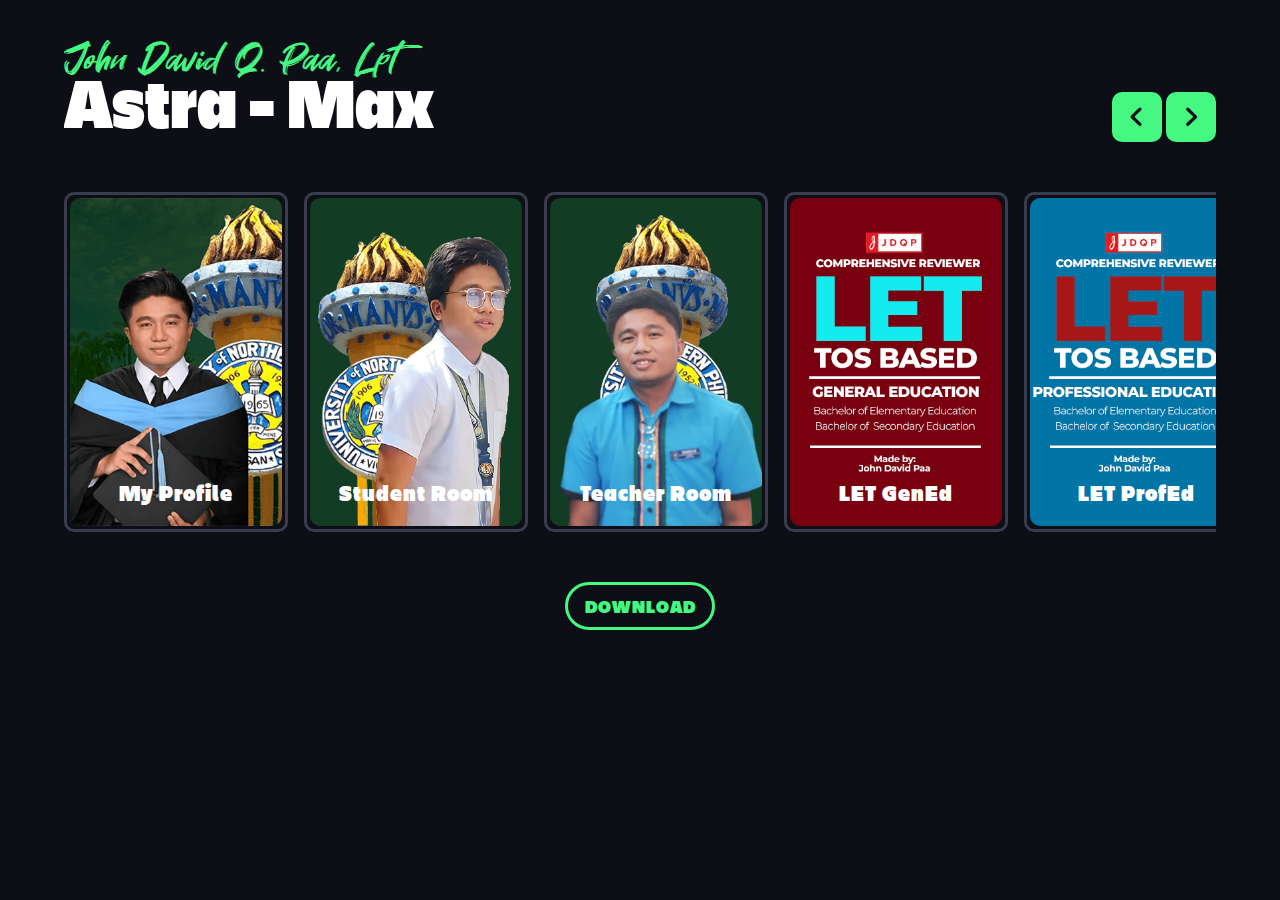
<file: index.html>
<!DOCTYPE html>
<html lang="en">
<head>
	<meta charset="UTF-8" />
	<meta name="viewport" content="width=device-width, initial-scale=1.0" />
	<title>Astra</title>
	<link rel="stylesheet" href="style.css">
	<link rel="stylesheet" href="https://cdnjs.cloudflare.com/ajax/libs/font-awesome/6.2.0/css/all.min.css" />
</head>
<body>
	
	<!-- Slider section -->
	<section class="slider">
		<div class="container">
		
			  <div class="slider" data-slider>
			  
			<div class="slider-title">
				<div>
					<p class="title">John David Q. Paa, Lpt</p>
					<p class="main_title">Astra - Max&nbsp;</p>
				</div>
							  
				<div class="slider__buttons">
				  <button class="slider__button" data-slider-prev disabled>
					<i class="fa fa-angle-left"></i>
				  </button>
				  <button class="slider__button" data-slider-next>
					<i class="fa fa-angle-right"></i>
				  </button>
				</div>
			</div>
			  
				<ul class="slider__track" data-slider-track>
				  <li>
					<div class="slide">
						<img src="img/hunter.png" class="slideimg" />
						<div class="slide_content">
							<a href="portfolio-main/index.html"><p>My Profile</p> </a>
						</div>
					</div>
				  </li>
					 
				  <li>
					<div class="slide">
						<img src="img/jett.png" class="slideimg" />
						<div class="slide_content">
							<p>Student Room</p>
						</div>
					</div>
				  </li>
				  <li>
					<div class="slide">
						<img src="img/stone.png" class="slideimg" />
						<div class="slide_content">
							<p>Teacher Room</p>
						</div>
				  </li>
				  <li>
					<div class="slide">
						<img src="img/raze.png" class="slideimg" />
						<div class="slide_content">
							<a href="gened/index.html"><p>LET GenEd</p></a>
						</div>
					</div>
				  </li>
				  <li>
					<div class="slide">
						<img src="img/jackie.png" class="slideimg" />
						<div class="slide_content">
							<a href="profed/index.html"><p>LET ProfEd</p></a>
						</div>
					</div>
				  </li>
				  <li>
					<div class="slide">
						<img src="img/phoenix.png" class="slideimg" />
						<div class="slide_content">
							<a href="fil/index.html"><p>Filipino Maj</p></a>
						</div>
					</div>
				  </li>
				  				</ul>
				
				<div class="btns">
					<button>DOWNLOAD</button>
				</div>
				
			  </div>
		</div>
	</section>
	
	
<script src="script.js"></script>
	
</body>
</html>
</file>
<file: style.css>
* {
	margin: 0;
	padding: 0;
	box-sizing: border-box;
	font-family: 'Poppins',sans-serif;
}
a {
	text-decoration: none;
}
html, body {
    height: 100%;
}

@font-face {
	font-family: charlieUltra;
	src: url(fonts/charlie-display-ultra.ttf);
}

@font-face {
	font-family: GreatSejagad;
	src: url(fonts/Great_Sejagad.ttf);
}

.container {
	width: 1355px;
	height: 100%;
	margin: 0 auto;
}

.center {
    width: 50%;
	height: 50%;
}

.title {
	color: #45f882;
	font-size: 70px;
	font-family: GreatSejagad;
}

.main_title {
    color: #fff;
    font-size: 70px;
    font-family: charlieUltra;
	line-height: 80px;
}

section.slider {
    padding: 10px 0;
    background: #0e0e16;
    height: 100vh;
}

section.slider .title {
    font-size: 42px;
    position: relative;
    top: 24px;
}

.slider-title {
    display: flex;
    justify-content: space-between;
    align-items: end;
	margin-bottom: 50px;
}

.slide_content {
    position: absolute;
    bottom: 20px;
    width: 100%;
    padding: 0 30px 0 30px;
    text-align: center;
}

button.slider__button {
	background: #45f882;
    border: 3px solid #45f882;
    width: 50px;
    height: 50px;
    font-size: 25px;
    cursor: pointer;
    color: #0e0e16;
    opacity: 1 !important;
    border-radius: 10px;
}

button.slider__button:hover {
    border: 3px solid #45f882;
    background: transparent;
    color: #45f882;
}

.slide_content p {
    color: #fff;
    font-family: charlieUltra;
    font-size: 22px;
	letter-spacing: 1px;
}
.slider .btns {
    text-align: center;
    margin-top: 50px;
}

.slider .btns button {
    height: 48px;
    width: 150px;
    border-radius: 50px;
    font-size: 18px;
    padding: 0 10px;
    cursor: pointer;
    outline: none;
    transition: all 0.3s ease;
    background: none;
    font-family: charlieUltra;
    border: 3px solid #45f882;
    color: #45f882;
	letter-spacing: 1px;
}

.slider .btns button:hover {
    background: #45f882;
    border: 3px solid #45f882;
    color: #0e0e16;
}

.slide:hover {
    border: 3px solid #45f882;
}

.slider {
  --slider-padding: 1rem;
  --slider-column-gap: 1rem;
  --slide-width: 20%;
  --slide-min-width: 15rem;
  position: relative;
  overflow: hidden;
}

.slider__track {
  display: flex;
  overflow-x: auto;
  -ms-scroll-snap-type: x mandatory;
      scroll-snap-type: x mandatory;
  padding-inline: var(--slider-padding);
  scroll-behavior: smooth;
  list-style-type: none;
  padding: 0;
  margin-right: calc(--var(slider-column-gap) * -1);
  scrollbar-width: none;
}

.slider__track > * {
  flex: 0 0 var(--slide-width);
  min-width: var(--slide-min-width);
  scroll-snap-align: start;
  scroll-snap-stop: always;
  padding-right: var(--slider-column-gap);
}

.slider__track::-webkit-scrollbar {
  display: none;
}

.slider__buttons {
  margin-top: 1rem;
}

.slider__buttons [disabled] {
  opacity: 0.5;
}

.slide {
	display: flex;
    align-items: center;
    justify-content: center;
    width: 100%;
    aspect-ratio: 1/1;
    position: relative;
    border: 3px solid #383c4e;
    border-radius: 10px;
    padding: 3px;
}

.slideimg {
	 width: 100%;
	 border-radius: 10px;
}

/* Responsive Media Query */
@media (max-width: 1400px){
	.container {
		width: 90%;
	}
}

@media (min-width: 1200px){
	.menu ul {
		display: flex;
		justify-content: center;
	}
	.mob-icons {
		display: none;
	}
}

@media (max-width: 769px) {
	.main_title {
		font-size: 60px;
		line-height: 60px;
	}
	.title {
		font-size: 60px;
	}
}

@media (max-width: 600px) {
	.title {
		font-size: 40px;
	}
	.main_title {
		font-size: 40px;
		line-height: 50px;
	}
	section.slider .title {
		font-size: 40px;
	}
	button.slider__button {
		width: 40px;
		height: 40px;
		font-size: 20px;
	}
    .slider .btns button {
        font-size: 16px;
    }
}

@media (max-width: 426px) {
	.main_title {
		font-size: 35px;
		line-height: 35px;
	}
	section.slider .title {
		font-size: 30px;
		top: 10px;
	}
}
/* Responsive Media Query End */
</file>
